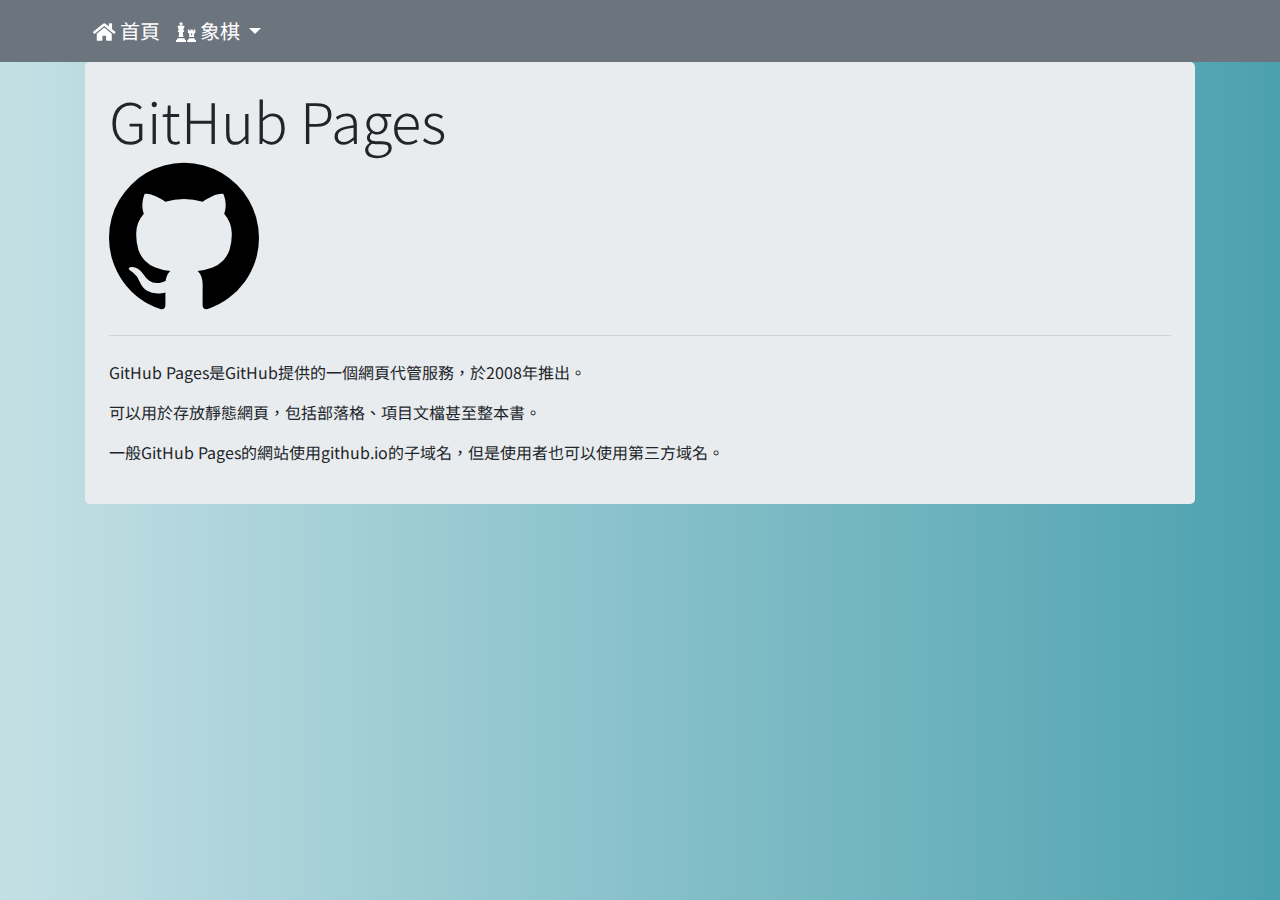
<file: index.html>
<!DOCTYPE html>
<html>
<head>
    <!-- encode -->
    <meta charset="utf-8">
	<!-- Bootstrap CSS -->
    <link rel="stylesheet" type="text/css" href=".\css\lib\bootstrap.min.css">
	<!-- Font Awesome -->
    <script src=".\js\lib\all.min.js"></script>
	<!-- SweetAlert2 -->
	<script src=".\js\lib\sweetalert2.all.min.js"></script>
	<!-- Google Font -->
    <link href="https://fonts.googleapis.com/css2?family=Noto+Sans+TC:wght@300&display=swap" rel="stylesheet">
	<!-- Coustom CSS -->
    <link rel="stylesheet" type="text/css" href=".\css\default.css">
    <!-- page title -->
    <title>網站</title>
</head>
<body>
    <!-- navbar -->
    <nav class="navbar navbar-expand-lg bg-secondary navbar-dark">
        <div class="container">
            <button class="navbar-toggler" type="button" data-toggle="collapse" data-target="#navbarNavAltMarkup" aria-controls="navbarNavAltMarkup" aria-expanded="false" aria-label="Toggle navigation">
                <span class="navbar-toggler-icon"></span>
            </button>
            <div class="collapse navbar-collapse" id="navbarNavAltMarkup">
                <div class="navbar-nav">
                    <a class="nav-link active" href="./index.html"><i class="fas fa-home"></i> 首頁</a>
                    <li class="nav-item dropdown">
                        <a class="nav-link active dropdown-toggle" href="" id="navbarDropdownMenuLink" role="button" data-toggle="dropdown" aria-haspopup="true" aria-expanded="false">
							<i class="fas fa-chess"></i> 象棋
                        </a>
                        <div class="dropdown-menu" aria-labelledby="navbarDropdownMenuLink">
                            <a class="dropdown-item" href="./ChineseChessRecord.html">棋譜推演</a>
                        </div>
                    </li>
                </div>
            </div>
        </div>
    </nav>

    <!-- content -->
	<div class="container">
        <div class="jumbotron p-4">
				<div>
					<h1 class="display-4">GitHub Pages</h1>
					<img src="./src/github.svg" width="150" height="150">
				</div>
				<hr class="my-4">
				<p>GitHub Pages是GitHub提供的一個網頁代管服務，於2008年推出。</p>
				<p>可以用於存放靜態網頁，包括部落格、項目文檔甚至整本書。</p>
				<p>一般GitHub Pages的網站使用github.io的子域名，但是使用者也可以使用第三方域名。</p>
        </div>
	</div>

    <!-- Footer -->
    <script type="text/javascript" src=".\js\lib\jquery-3.6.0.min.js"></script><!-- jQuery -->
    <!-- Popper.js -->
    <script type="text/javascript" src=".\js\lib\bootstrap.min.js"></script><!-- Bootstrap JS -->
    <!-- Coustom JS -->
</body>
</html>
</file>
